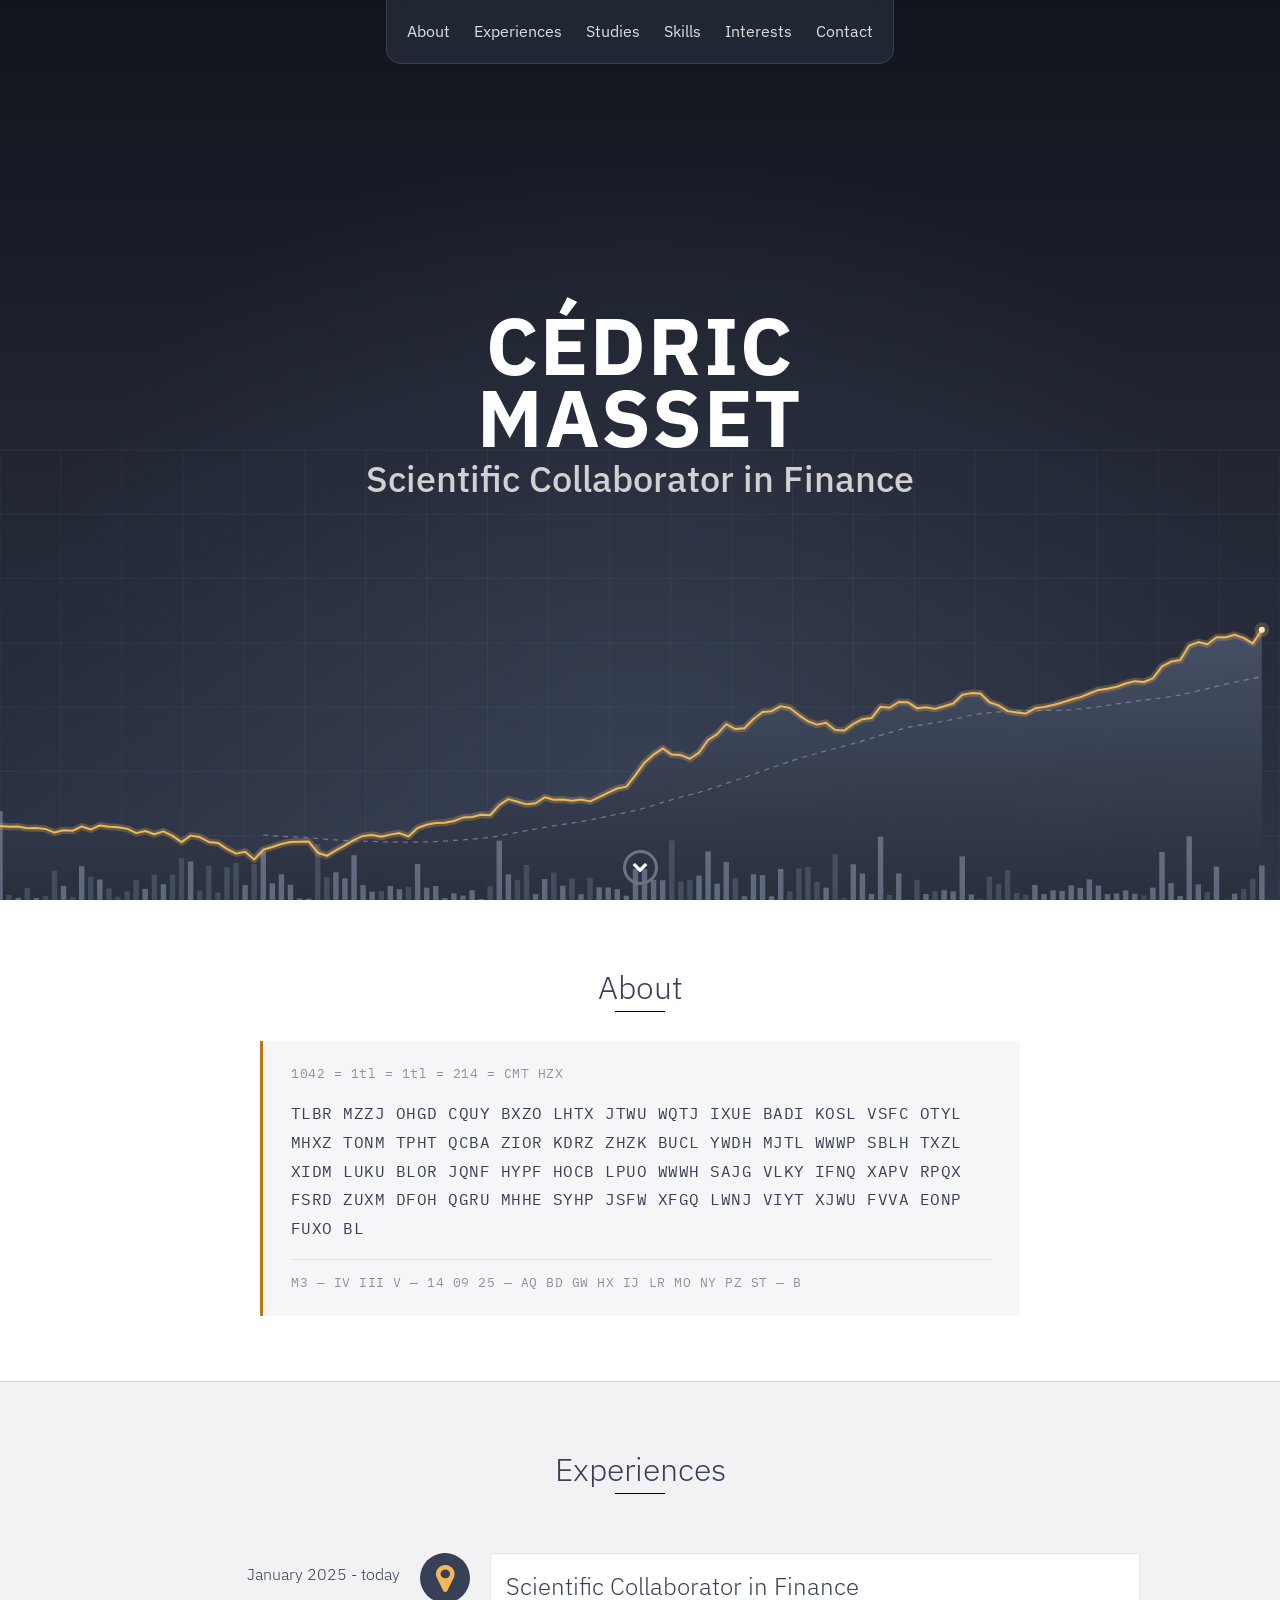
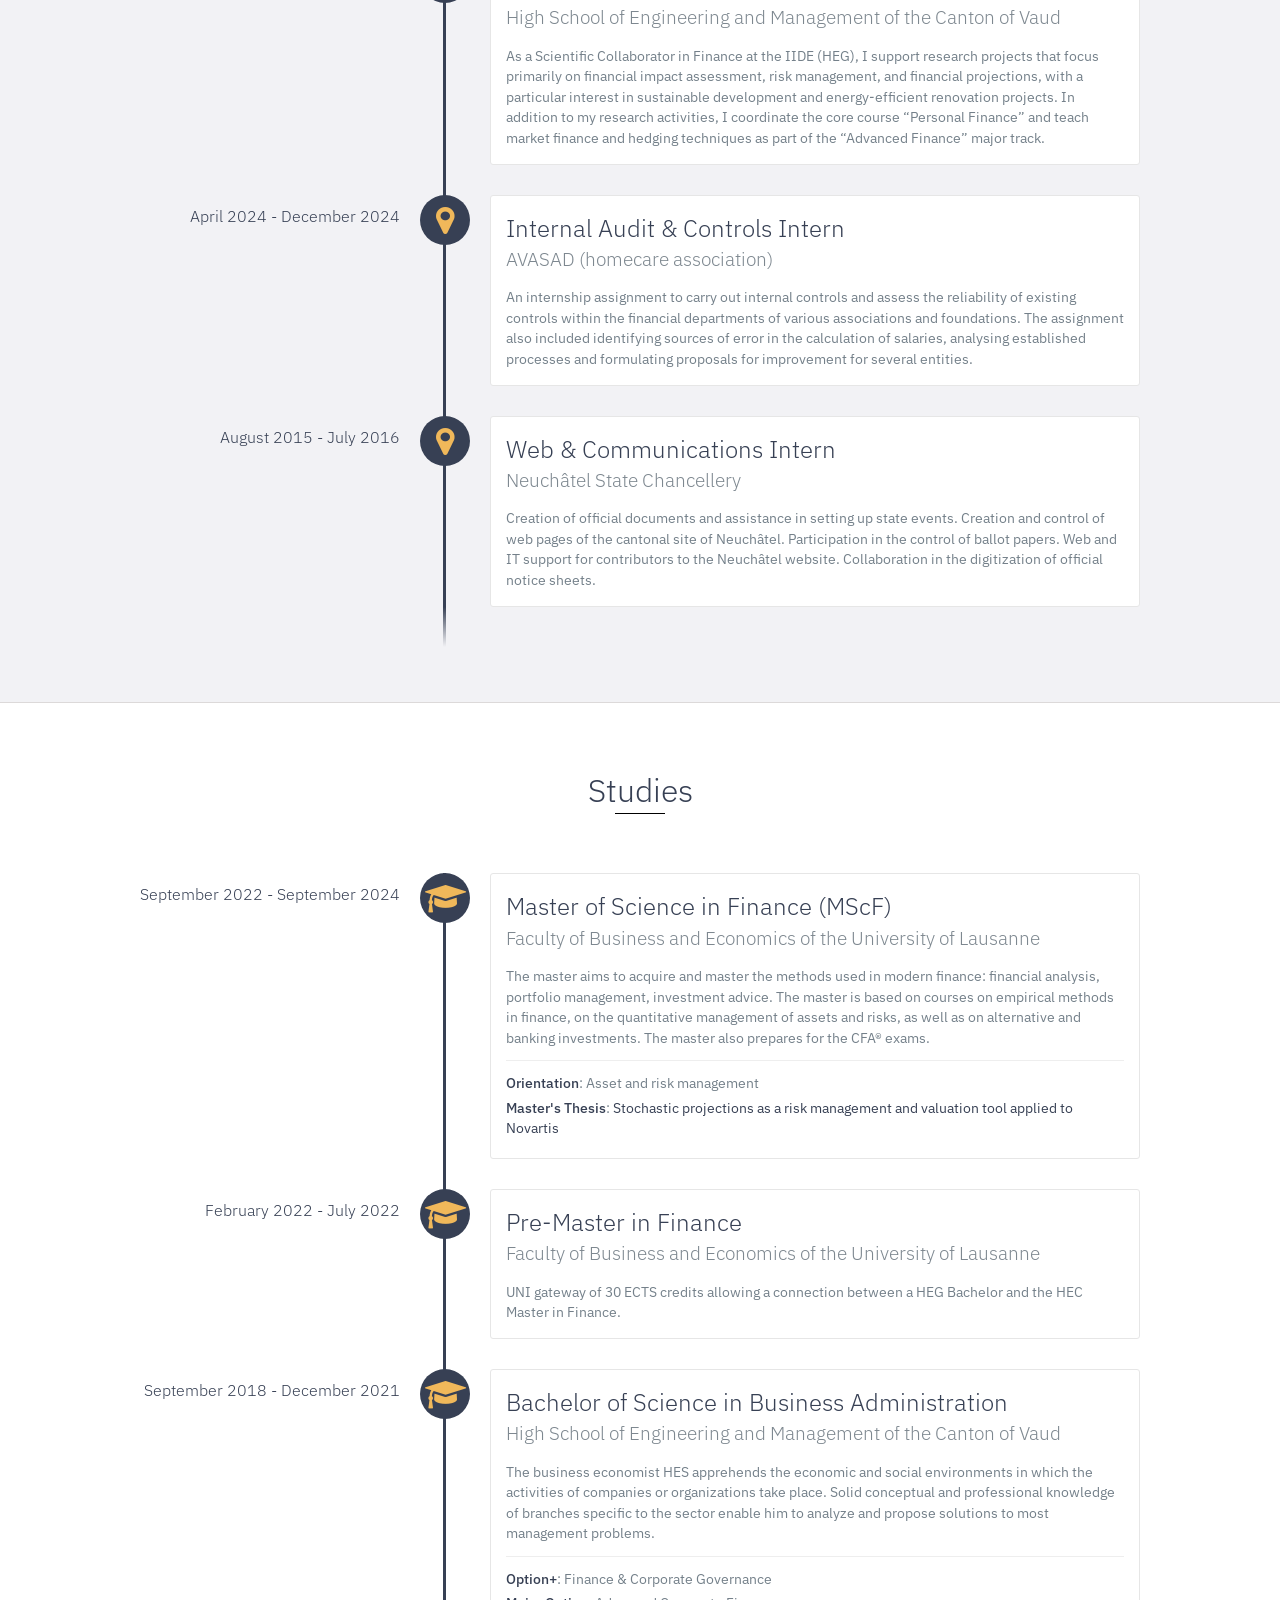
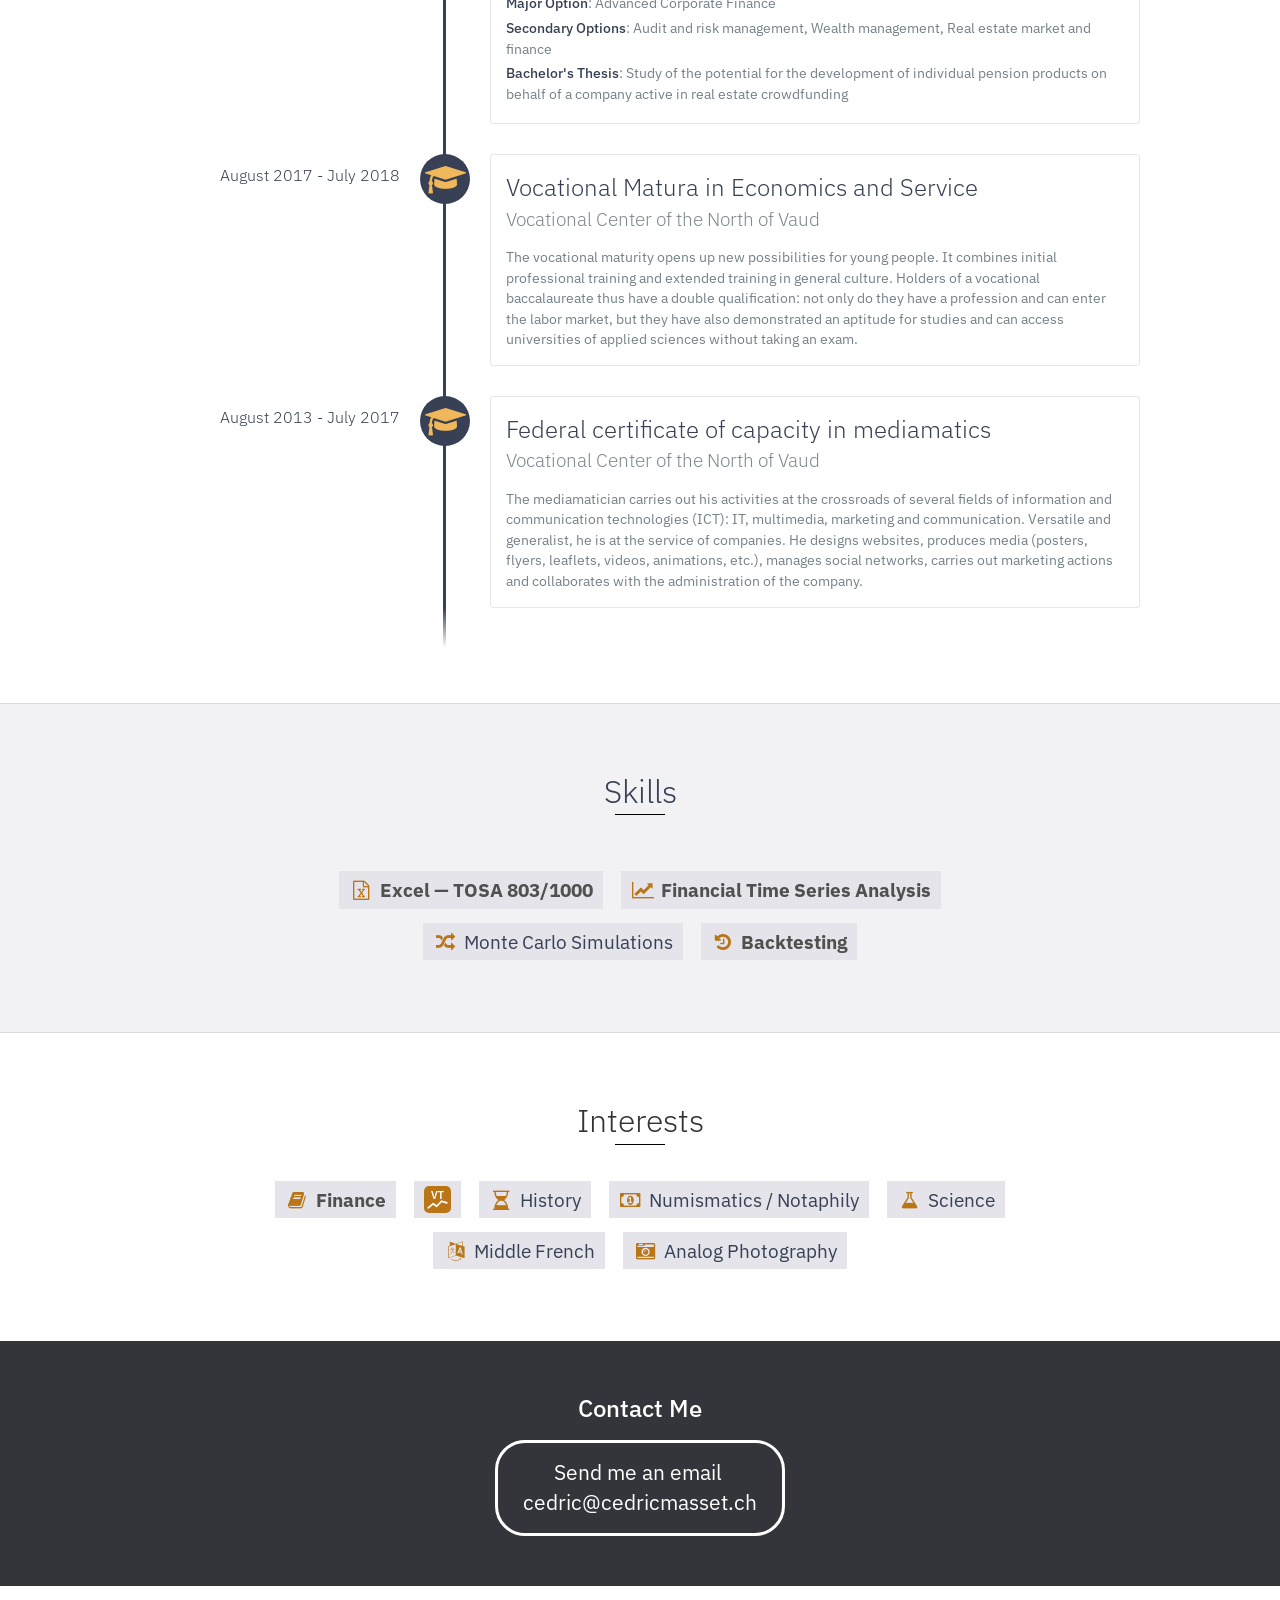
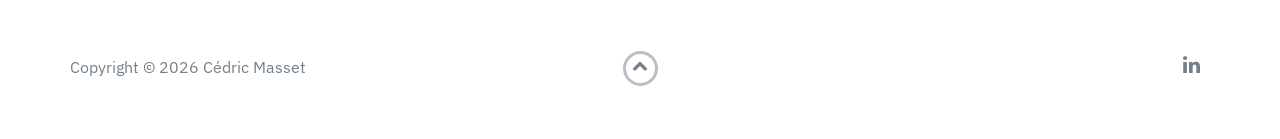
<file: index.html>
<!DOCTYPE html>
<html class="no-js" lang="en">

<head>
    <meta charset="utf-8">
    <meta http-equiv="X-UA-Compatible" content="IE=edge">
    <meta name="viewport" content="width=device-width, initial-scale=1">
    <title>Cédric Masset</title>
    <link rel="preconnect" href="https://fonts.googleapis.com">
    <link rel="preconnect" href="https://fonts.gstatic.com" crossorigin>
    <link href="https://fonts.googleapis.com/css2?family=IBM+Plex+Sans:wght@300;400;500;600;700&family=IBM+Plex+Mono:wght@400&display=swap" rel="stylesheet">
    <link rel="stylesheet" href="libs/font-awesome/css/font-awesome.min.css">
    <link href="css/bootstrap.min.css" rel="stylesheet">
    <link href="css/styles.css" rel="stylesheet">

    <link rel="apple-touch-icon" sizes="180x180" href="fav/apple-touch-icon.png?v=2">
    <link rel="icon" type="image/png" sizes="32x32" href="fav/favicon-32x32.png?v=2">
    <link rel="icon" type="image/png" sizes="16x16" href="fav/favicon-16x16.png?v=2">
    <link rel="manifest" href="fav/site.webmanifest?v=2">
    <link rel="mask-icon" href="fav/safari-pinned-tab.svg?v=2" color="#374054">
    <link rel="shortcut icon" href="fav/favicon.ico?v=2">
    <meta name="msapplication-TileColor" content="#374054">
    <meta name="msapplication-config" content="fav/browserconfig.xml">
    <meta name="theme-color" content="#10131b">

    <meta name="description" content="Personal website of Cédric Masset" />
    <meta property="og:type" content="website" />
    <meta property="og:url" content="https://cedricmasset.ch/" />
    <meta property="og:title" content="Cédric Masset — Scientific Collaborator in Finance" />
    <meta property="og:description" content="Personal website of Cédric Masset" />
    <meta property="og:image" content="https://cedricmasset.ch/images/og-image.jpg" />
    <meta property="og:image:width" content="1200" />
    <meta property="og:image:height" content="630" />
    <meta name="twitter:card" content="summary_large_image" />

</head>

<body>
    <div id="mobile-menu-open" class="shadow-large">
        <i class="fa fa-bars" aria-hidden="true"></i>
    </div>
    <!-- End #mobile-menu-toggle -->
    <header class="sticky">
        <div id="mobile-menu-close">
            <span>Close</span> <i class="fa fa-times" aria-hidden="true"></i>
        </div>
        <ul id="menu" class="shadow">
            <li>
                <a href="#about">About</a>
            </li>
            <li>
                <a href="#experience">Experiences</a>
            </li>
            <li>
                <a href="#education">Studies</a>
            </li>
            <li>
                <a href="#skills">Skills</a>
            </li>
            <li>
                <a href="#loisirs">Interests</a>
            </li>
            <li>
                <a href="#contact">Contact</a>
            </li>

        </ul>
    </header>
    <!-- End header -->

    <div id="lead">
        <div id="lead-content">
            <h1>Cédric Masset</h1>
            <h2>Scientific Collaborator in Finance</h2>


        </div>
        <!-- End #lead-content -->

        <div id="lead-overlay"></div>

        <div id="lead-down">
            <span>
                <i class="fa fa-chevron-down" aria-hidden="true"></i>
            </span>
        </div>
        <!-- End #lead-down -->
    </div>
    <!-- End #lead -->

    <div id="about">
        <h2 class="heading">About</h2>
        <div class="cipher-card">
            <div class="cipher-meta">1042 = 1tl = 1tl = 214 = CMT HZX</div>
            <div class="cipher-body">
                TLBR MZZJ OHGD CQUY BXZO LHTX JTWU WQTJ IXUE BADI KOSL VSFC
                OTYL MHXZ TONM TPHT QCBA ZIOR KDRZ ZHZK BUCL YWDH MJTL WWWP
                SBLH TXZL XIDM LUKU BLOR JQNF HYPF HOCB LPUO WWWH SAJG VLKY
                IFNQ XAPV RPQX FSRD ZUXM DFOH QGRU MHHE SYHP JSFW XFGQ LWNJ
                VIYT XJWU FVVA EONP FUXO BL
            </div>
            <div class="cipher-meta cipher-key">M3 — IV III V — 14 09 25 — AQ BD GW HX IJ LR MO NY PZ ST — B</div>
        </div>
    </div>
    <!-- End #about -->

    <div id="experience" class="background-alt">
        <h2 class="heading">Experiences</h2>
        <div id="experience-timeline">
            <div data-date="January 2025 - today">
                <h3>Scientific Collaborator in Finance</h3>
                <h4>High School of Engineering and Management of the Canton of Vaud</h4>
                <p>
                    As a Scientific Collaborator in Finance at the IIDE (HEG), I support research projects that focus
                    primarily on financial impact assessment, risk management, and financial projections, with a
                    particular interest in sustainable development and energy-efficient renovation projects. In addition
                    to my research activities, I coordinate the core course “Personal Finance” and teach market finance
                    and hedging techniques as part of the “Advanced Finance” major track.
                </p>
            </div>

            <div data-date="April 2024 - December 2024">
                <h3>Internal Audit & Controls Intern</h3>
                <h4>AVASAD (homecare association)</h4>
                <p>
                    An internship assignment to carry out internal controls and assess the reliability of existing
                    controls within the financial departments of various associations and foundations. The assignment
                    also included identifying sources of error in the calculation of salaries, analysing established
                    processes and formulating proposals for improvement for several entities.
                </p>
            </div>

            <div data-date="August 2015 - July 2016">
                <h3>Web & Communications Intern</h3>
                <h4>Neuchâtel State Chancellery</h4>
                <p>
                    Creation of official documents and assistance in setting up state events. Creation and control of
                    web pages of the cantonal site of Neuchâtel. Participation in the control of ballot papers. Web and
                    IT support for contributors to the Neuchâtel website. Collaboration in the digitization of official
                    notice sheets.
                </p>
            </div>

        </div>
    </div>
    <!-- End #experience -->





    <div id="education">
        <h2 class="heading">Studies</h2>
        <div id="education-timeline">
            <div data-date="September 2022 - September 2024">
                <h3>Master of Science in Finance (MScF)</h3>
                <h4><a target="_blank" rel="noopener noreferrer" title="HEC Lausanne website"
                        href="https://www.unil.ch">Faculty of Business and Economics of the University of Lausanne</a></h4>
                <p>
                    The master aims to acquire and master the methods used in modern finance: financial analysis,
                    portfolio management, investment advice. The master is based on courses on empirical methods in
                    finance, on the quantitative management of assets and risks, as well as on alternative and banking
                    investments. The master also prepares for the CFA® exams.
                </p>
                <ul class="edu-details">
                    <li><b>Orientation</b>: Asset and risk management</li>
                    <li><b>Master's Thesis</b>: <a target="_blank" rel="noopener noreferrer" title="Master's Thesis"
                            href="Master_Thesis_Final.pdf">Stochastic projections as a risk management and valuation
                            tool applied to Novartis</a></li>
                </ul>
            </div>
            <div data-date="February 2022 - July 2022">
                <h3>Pre-Master in Finance</h3>
                <h4><a target="_blank" rel="noopener noreferrer" title="HEC Lausanne website"
                        href="https://www.unil.ch">Faculty of Business and Economics of the University of Lausanne</a></h4>
                <p>
                    UNI gateway of 30 ECTS credits allowing a connection between a HEG Bachelor and the HEC Master in
                    Finance.
                </p>
            </div>
            <div data-date="September 2018 - December 2021">
                <h3>Bachelor of Science in Business Administration</h3>
                <h4><a target="_blank" rel="noopener noreferrer" title="HEIG-VD website"
                        href="https://heig-vd.ch">High School of Engineering and Management of the Canton of Vaud</a></h4>
                <p>
                    The business economist HES apprehends the economic and social environments in which the activities
                    of companies or organizations take place. Solid conceptual and professional knowledge of branches
                    specific to the sector enable him to analyze and propose solutions to most management problems.
                </p>
                <ul class="edu-details">
                    <li><b>Option+</b>: Finance &amp; Corporate Governance</li>
                    <li><b>Major Option</b>: Advanced Corporate Finance</li>
                    <li><b>Secondary Options</b>: Audit and risk management, Wealth management, Real estate market and
                        finance</li>
                    <li><b>Bachelor's Thesis</b>: Study of the potential for the development of individual pension
                        products on behalf of a company active in real estate crowdfunding</li>
                </ul>
            </div>
            <div data-date="August 2017 - July 2018">
                <h3>Vocational Matura in Economics and Service</h3>
                <h4><a target="_blank" rel="noopener noreferrer" title="CPNV website"
                        href="https://www.cpnv.ch">Vocational Center of the North of Vaud</a></h4>
                <p>
                    The vocational maturity opens up new possibilities for young people. It combines initial
                    professional training and extended training in general culture. Holders of a vocational
                    baccalaureate thus have a double qualification: not only do they have a profession and can enter
                    the labor market, but they have also demonstrated an aptitude for studies and can access
                    universities of applied sciences without taking an exam.
                </p>
            </div>
            <div data-date="August 2013 - July 2017">
                <h3>Federal certificate of capacity in mediamatics</h3>
                <h4><a target="_blank" rel="noopener noreferrer" title="CPNV website"
                        href="https://www.cpnv.ch">Vocational Center of the North of Vaud</a></h4>
                <p>
                    The mediamatician carries out his activities at the crossroads of several fields of information and
                    communication technologies (ICT): IT, multimedia, marketing and communication. Versatile and
                    generalist, he is at the service of companies. He designs websites, produces media (posters, flyers,
                    leaflets, videos, animations, etc.), manages social networks, carries out marketing actions and
                    collaborates with the administration of the company.
                </p>
            </div>
        </div>
    </div>
    <!-- End #education -->


    <div id="skills" class="background-alt">
        <h2 class="heading">Skills</h2>
        <ul>
            <li><a target="_blank" rel="noopener noreferrer" title="Open certificate in a new tab"
                    href="Certificat TOSA.pdf"><i class="fa fa-fw fa-file-excel-o" aria-hidden="true"></i><b>Excel — TOSA 803/1000</b></a></li>
            <li><a target="_blank" rel="noopener noreferrer" title="Financial Time Series Analysis"
                    href="https://publicfinance-r6fbtvf6olfpet8zttdvapp.streamlit.app/"><i class="fa fa-fw fa-line-chart" aria-hidden="true"></i><b>Financial Time Series Analysis</b></a></li>
            <li><i class="fa fa-fw fa-random" aria-hidden="true"></i>Monte Carlo Simulations</li>
            <li><a target="_blank" rel="noopener noreferrer" title="Swiss Equity Portfolio Lab"
                    href="/backtesting/"><i class="fa fa-fw fa-history" aria-hidden="true"></i><b>Backtesting</b></a></li>
        </ul>
    </div>



    <!-- End #skills -->

    <div id="loisirs">
        <h2 class="heading">Interests</h2>
        <ul>
            <li><a target="_blank" rel="noopener noreferrer" title="Open the link"
                    href="https://drive.google.com/drive/folders/1SxtoG-8WIpAKgAG5NdjkDknO7NN7rGFd?usp=sharing"><i class="fa fa-fw fa-book" aria-hidden="true"></i><b>Finance</b></a></li>
            <li class="vt-item"><a target="_blank" rel="noopener noreferrer" title="VT Market Dashboard"
                    aria-label="VT Market Dashboard" href="/vt/"><img src="images/vt-logo.svg" width="27" height="27" alt="VT Market Dashboard"></a></li>
            <li><i class="fa fa-fw fa-hourglass-half" aria-hidden="true"></i>History</li>
            <li><i class="fa fa-fw fa-money" aria-hidden="true"></i>Numismatics / Notaphily</li>
            <li><i class="fa fa-fw fa-flask" aria-hidden="true"></i>Science</li>
            <li><i class="fa fa-fw fa-language" aria-hidden="true"></i>Middle French</li>
            <li><i class="fa fa-fw fa-camera-retro" aria-hidden="true"></i>Analog Photography</li>
        </ul>
    </div>

    <div id="contact">
        <h2>Contact Me</h2>
        <div id="contact-form">
            <a href="mailto:cedric@cedricmasset.ch" class="btn-rounded-white">
                Send me an email&nbsp;
                <br>
                cedric@cedricmasset.ch
            </a>

        </div>
        <!-- End #contact-form -->
    </div>
    <!-- End #contact -->

    <footer>
        <div class="container">
            <div class="row">
                <div class="col-sm-5 copyright">
                    <p>
                        Copyright &copy; <span id="current-year">2026</span> Cédric Masset
                    </p>


                </div>
                <div class="col-sm-2 top">
                    <span id="to-top">
                        <i class="fa fa-chevron-up" aria-hidden="true"></i>
                    </span>
                </div>
                <div class="col-sm-5 social">
                    <ul>


                        <li>
                            <a href="https://www.linkedin.com/in/cédric-masset/" target="_blank"><i
                                    class="fa fa-linkedin" aria-hidden="true"></i></a>
                        </li>


                    </ul>
                </div>
            </div>
        </div>
    </footer>
    <!-- End footer -->

    <script src="https://ajax.googleapis.com/ajax/libs/jquery/1.12.4/jquery.min.js"></script>
    <script src="js/scripts.js"></script>
    <script src="js/header-anim.js"></script>
    <script src="js/nav.js"></script>
</body>

</html>
</file>
<file: css/styles.css>
:root {
	--slate: #374054;
	--gold: #BA7517;
	--gold-light: #F0B85A
}

body {
	font-family: 'IBM Plex Sans', -apple-system, BlinkMacSystemFont, 'Segoe UI', Helvetica, Arial, sans-serif;
	font-size: 16px
}

body.active {
	overflow: hidden
}

.no-js #experience-timeline>div,
.no-js #education-timeline>div {
	background: #fff;
	padding: 10px;
	margin-bottom: 10px;
	border: 1px solid #dcd9d9
}

.no-js #experience-timeline>div h3,
.no-js #education-timeline>div h3 {
	font-size: 1.5em;
	font-weight: 300;
	color: var(--slate);
	display: inline-block;
	margin: 0
}

.no-js #experience-timeline>div h4,
.no-js #education-timeline>div h4 {
	font-size: 1.2em;
	font-weight: 300;
	color: #7e8890;
	margin: 0 0 15px 0
}

.no-js #experience-timeline>div p,
.no-js #education-timeline>div p {
	color: #74808a;
	font-size: 0.9em;
	margin: 0
}

.no-js #experience-timeline:before,
.no-js #experience-timeline:after,
.no-js #education-timeline:before,
.no-js #education-timeline:after {
	content: none
}

@keyframes dropHeader {
	0% {
		transform: translateY(-100%)
	}

	100% {
		transform: translateY(0)
	}
}


header {
	position: absolute;
	top: 0;
	left: 0;
	right: 0;
	text-align: center;
	z-index: 10;
	animation-name: dropHeader;
	animation-iteration-count: 1;
	animation-timing-function: ease;
	animation-duration: 1s
}


header ul {
	display: inline-block;
	background: #fff;
	text-align: center;
	padding: 10px;
	margin: 0;
	border-bottom-right-radius: 15px;
	border-bottom-left-radius: 15px
}

header li {
	display: inline-block
}

header.sticky {
	position: fixed;
	z-index: 999
}

header a {
	display: block;
	color: #000000;
	padding: 10px;
	touch-action: manipulation
}

header a:hover {
	color: #000000;
	text-decoration: none;
	background: #eee;
	border-radius: 4px
}

header a:focus {
	color: #000000;
	text-decoration: none
}

header.active {
	display: block
}

header.sticky {
	position: fixed;
	z-index: 999
}

#menu.active {
	display: block
}

#mobile-menu-open {
	display: none;
	cursor: pointer;
	position: fixed;
	right: 15px;
	top: 10px;
	color: #000000;
	font-size: 1.5em;
	z-index: 20;
	padding: 0 7px;
	border-radius: 4px;
	background: #fff;
	touch-action: manipulation
}

#mobile-menu-close {
	display: none;
	text-align: right;
	width: 100%;
	background: #fff;
	font-size: 1.5em;
	padding-right: 15px;
	padding-top: 10px;
	cursor: pointer;
	color: #000000;
	touch-action: manipulation
}

#mobile-menu-close span {
	font-size: 0.5em;
	text-transform: uppercase
}

#mobile-menu-close i {
	vertical-align: middle
}

footer {
	padding: 50px 0
}

.copyright {
	padding-top: 20px
}

.copyright p {
	margin: 0;
	color: #74808a
}

.top {
	text-align: center
}

.top span {
	cursor: pointer;
	display: block;
	margin: 15px auto 0 auto;
	width: 35px;
	height: 35px;
	border-radius: 50%;
	border: 3px solid #b9bfc4;
	text-align: center;
	touch-action: manipulation
}

.top i {
	color: #74808a
}

.social {
	text-align: right
}

.social ul {
	margin: 5px 0 0 0;
	padding: 0
}

.social li {
	display: inline-block;
	font-size: 1.25em;
	list-style: none
}

.social a {
	display: block;
	color: #74808a;
	padding: 10px
}

.social a:hover {
	color: #3498db
}

.btn-rounded-white {
	display: inline-block;
	color: #fff;
	padding: 15px 25px;
	border: 3px solid #fff;
	border-radius: 30px;
	transition: .5s ease all;
	font-size: 1.3em
}


.btn-rounded-white:hover {
	color: #000000;
	background: #fff;
	text-decoration: none
}

.shadow {
	box-shadow: 0 2px 4px rgba(0, 0, 0, 0.10), 0 2px 3px rgba(0, 0, 0, 0.20)
}

.shadow-large {
	box-shadow: 0 4px 5px rgba(0, 0, 0, 0.10), 0 4px 7px rgba(0, 0, 0, 0.10)
}

.heading {
	position: relative;
	display: inline-block;
	font-size: 2em;
	font-weight: 300;
	margin: 0 0 30px 0
}

.heading:after {
	position: absolute;
	content: '';
	top: 100%;
	height: 1px;
	width: 50px;
	left: 0;
	right: 0;
	margin: 0 auto;
	background: #000000
}

.background-alt {
	background: #f2f2f5
}






#lead {
	position: relative;
	height: 100vh;
	min-height: 500px;
	max-height: 1080px;
	background: url(../images/background4.jpg);
	background-size: cover;
	background-position: center bottom;
	padding: 15px;
	overflow: hidden
}

#lead-canvas {
	position: absolute;
	top: 0;
	left: 0;
	width: 100%;
	height: 100%;
	z-index: 0
}

#lead-content {
	position: absolute;
	z-index: 10;
	top: 46%;
	left: 50%;
	transform: translate(-50%, -50%);
	text-align: center
}

#lead-content h1,

#lead-content h2 {
	margin: 0
}

#lead-content h1 {
	color: #fff;
	font-weight: 700;
	font-size: 5em;
	text-transform: uppercase;
	letter-spacing: 0.02em;
	line-height: 0.9em
}



#lead-content h2 {
	color: #d1d1d1;
	font-weight: 500;
	font-size: 2.25em;
	margin-bottom: 15px
}

#lead-overlay {
	position: absolute;
	height: 100%;
	width: 100%;
	top: 0;
	right: 0;
	bottom: 0;
	left: 0;
	background: rgba(123, 123, 123, 0.01);
	z-index: 1
}

#lead-down {
	position: absolute;
	left: 0;
	right: 0;
	width: 100%;
	text-align: center;
	z-index: 10;
	bottom: 15px;
	color: #fff
}



#lead-down span {
	cursor: pointer;
	display: block;
	margin: 0 auto;
	width: 35px;
	height: 35px;
	border-radius: 50%;
	border: 3px solid #70727f;
	text-align: center;
	touch-action: manipulation
}


#lead-down i {
	animation: pulsate 1.5s ease;
	animation-iteration-count: infinite;
	padding-top: 5px
}

@keyframes pulsate {
	0% {
		transform: scale(1, 1)
	}

	50% {
		transform: scale(1.2, 1.2)
	}

	100% {
		transform: scale(1, 1)
	}
}

#about {
	padding: 65px 15px;
	text-align: center;
	border-bottom: 1px solid #dcd9d9
}

#about h2 {
	color: var(--slate)
}

#about p {
	color: #74808a;
	margin: 0
}

#experience {
	padding: 65px 15px;
	text-align: center;
	border-bottom: 1px solid #dcd9d9
}

#experience h2 {
	color: var(--slate)
}

#experience-timeline,
#education-timeline {
	margin: 30px auto 0 auto;
	position: relative;
	max-width: 1000px
}

#experience-timeline:before,
#education-timeline:before {
	position: absolute;
	content: '';
	top: 0;
	bottom: 0;
	left: 303px;
	right: auto;
	height: 100%;
	width: 3px;
	background: var(--slate);
	z-index: 0
}

#experience-timeline:after,
#education-timeline:after {
	position: absolute;
	content: '';
	width: 3px;
	height: 40px;
	background: var(--slate);
	background: linear-gradient(to bottom, var(--slate), rgba(55, 64, 84, 0));
	top: 100%;
	left: 303px
}

.vtimeline-content {
	margin-left: 350px;
	background: #fff;
	border: 1px solid #e6e6e6;
	padding: 15px;
	border-radius: 3px;
	text-align: left
}

.vtimeline-content h3 {
	font-size: 1.5em;
	font-weight: 300;
	color: var(--slate);
	display: inline-block;
	margin: 0
}

.vtimeline-content h4 {
	font-size: 1.2em;
	font-weight: 300;
	color: #7e8890;
	margin: 0 0 15px 0
}

.vtimeline-content p {
	color: #74808a;
	font-size: 0.9em;
	margin: 0
}

.vtimeline-point {
	position: relative;
	display: block;
	vertical-align: top;
	margin-bottom: 30px
}

.vtimeline-icon {
	position: relative;
	color: var(--gold-light);
	width: 50px;
	height: 50px;
	background: var(--slate);
	border-radius: 50%;
	float: left;
	z-index: 99;
	margin-left: 280px
}

.vtimeline-icon i {
	display: block;
	font-size: 2em;
	margin-top: 10px
}

.vtimeline-date {
	width: 260px;
	text-align: right;
	position: absolute;
	left: 0;
	top: 10px;
	font-weight: 300;
	color: var(--slate)
}

#education {
	padding: 65px 15px;
	border-bottom: 1px solid #dcd9d9;
	text-align: center
}

#education h2 {
	color: var(--slate)
}

.vtimeline-content h4 a {
	color: #7e8890;
	text-decoration: none
}

.vtimeline-content h4 a:hover {
	color: var(--slate);
	text-decoration: underline
}

.vtimeline-content .edu-details {
	margin: 12px 0 0 0;
	padding: 12px 0 0 0;
	border-top: 1px solid #eee;
	list-style: none;
	color: #74808a;
	font-size: 0.9em
}

.vtimeline-content .edu-details li {
	margin-bottom: 4px
}

.vtimeline-content .edu-details b {
	color: var(--slate);
	font-weight: 500
}

.vtimeline-content .edu-details a {
	color: var(--slate)
}

.education-block {
	max-width: 700px;
	margin: 0 auto 30px auto;
	padding: 15px;
	border: 1px solid #dcd9d9;
	text-align: left
}

.education-block h3 {
	font-weight: 500;
	float: left;
	margin: 0;
	color: var(--slate)
}

.education-block span {
	color: #74808a;
	float: right
}

.education-block h4 {
	color: #74808a;
	clear: both;
	font-weight: 500;
	margin: 0 0 15px 0
}

.education-block p,
.education-block ul {
	margin: 0;
	color: #74808a;
	font-size: 0.9em
}

.education-block p a {
	color: #74808a;
	font-weight: bold;
	text-decoration: none;
}

.education-block p a:hover {
	text-decoration: underline;
}

.education-block ul {
	padding: 0 0 0 15px
}

#projects {
	padding: 50px 15px;
	border-bottom: 1px solid #dcd9d9;
	text-align: center
}

#projects h2 {
	color: var(--slate);
	margin-bottom: 50px
}

.project {
	position: relative;
	max-width: 900px;
	margin: 0 auto 30px auto;
	overflow: hidden;
	background: #fff;
	border-radius: 4px
}

.project-image {
	float: left
}

.project-info {
	position: absolute;
	top: 50%;
	transform: translateY(-50%);
	margin-left: 300px;
	padding: 15px
}

.project-info h3 {
	font-size: 1.5em;
	font-weight: 300;
	color: var(--slate);
	margin: 0 0 15px 0
}

.project-info p {
	color: #74808a;
	margin: 0 0 15px 0;
	font-size: 0.9em
}

.no-image .project-info {
	position: relative;
	margin: 0;
	padding: 30px 15px;
	transform: none
}

#more-projects {
	display: none
}


#skills {
	padding: 65px 15px;
	text-align: center;
	border-bottom: 1px solid #dcd9d9
}


#skills h2 {
	color: var(--slate);
	margin-bottom: 50px
}

#skills ul {
	display: block;
	margin: 0 auto;
	padding: 0;
	max-width: 800px
}

#skills li {
	display: inline-block;
	margin: 7px;
	padding: 5px 10px;
	color: var(--slate);
	background: #e4e4ea;
	list-style: none;
	cursor: default;
	font-size: 1.2em
}




#loisirs {
	padding: 65px 15px;
	text-align: center
}

#loisirs ul {
	display: block;
	margin: 0 auto;
	padding: 0;
	max-width: 800px
}

#loisirs li {
	display: inline-block;
	margin: 7px;
	padding: 5px 10px;
	color: var(--slate);
	background: #e4e4ea;
	list-style: none;
	cursor: default;
	font-size: 1.2em
}

#skills li .fa,
#loisirs li .fa {
	color: var(--gold);
	margin-right: 6px
}

#loisirs li {
	vertical-align: middle;
	line-height: 27px
}

#loisirs li.vt-item {
	padding: 5px 10px
}

#loisirs li.vt-item img {
	display: block;
	transition: transform .15s ease
}

#loisirs li.vt-item a:hover img {
	transform: scale(1.12)
}



#contact {
	padding: 50px 15px;
	background: #34353b;
	text-align: center
}

#contact h2 {
	margin: 0 0 15px 0;
	color: #fff;
	font-weight: 500
}

#contact-form {
	max-width: 500px;
	margin: 0 auto
}

#contact-form input,
#contact-form textarea {
	display: block;
	width: 100%;
	padding: 10px;
	border-radius: 4px;
	border: none;
	margin-bottom: 10px;
	background: #1d6fa5;
	color: #fff;
	transition: .5s ease all
}

#contact-form input::-webkit-input-placeholder,
#contact-form textarea::-webkit-input-placeholder {
	color: #fff
}

#contact-form input:-moz-placeholder,
#contact-form textarea:-moz-placeholder {
	color: #fff;
	opacity: 1
}

#contact-form input::-moz-placeholder,
#contact-form textarea::-moz-placeholder {
	color: #fff;
	opacity: 1
}

#contact-form input:-ms-input-placeholder,
#contact-form textarea:-ms-input-placeholder {
	color: #fff
}

#contact-form input:focus,
#contact-form textarea:focus {
	outline: none;
	background: #16527a
}

#contact-form textarea {
	height: 150px;
	resize: none
}

#contact-form button {
	display: block;
	width: 100%;
	background: #fff;
	border-radius: 4px;
	padding: 5px 10px;
	border: none;
	color: #3498db;
	font-weight: 700;
	box-shadow: 0 1px 3px rgba(0, 0, 0, 0.12), 0 1px 2px rgba(0, 0, 0, 0.24);
	transition: .5s ease all
}

#contact-form button:hover {
	box-shadow: 0 10px 20px rgba(0, 0, 0, 0.19), 0 6px 6px rgba(0, 0, 0, 0.23)
}

.optional-section {
	padding: 50px 15px;
	text-align: center;
	border-top: 1px solid #dcd9d9
}

.optional-section h2 {
	color: var(--slate)
}

.optional-section-block {
	max-width: 700px;
	margin: 0 auto 30px auto;
	padding: 15px;
	border: 1px solid #dcd9d9;
	background: #fff;
	text-align: left
}

.optional-section-block h3 {
	font-weight: 500;
	margin: 0 0 15px 0;
	color: var(--slate)
}

.optional-section-block h4 {
	color: #74808a;
	clear: both;
	font-weight: 500;
	margin: 0 0 15px 0
}

.optional-section-block p,
.optional-section-block ul {
	margin: 0 0 15px 0;
	color: #74808a;
	font-size: 0.9em
}

.optional-section-block ul {
	padding: 0 0 0 15px
}

@media only screen and (max-width: 750px) {

	#experience-timeline:before,
	#experience-timeline:after,
	#education-timeline:before,
	#education-timeline:after {
		left: 23px
	}

	.vtimeline-date {
		width: auto;
		text-align: left;
		position: relative;
		margin-bottom: 15px;
		display: block;
		margin-left: 70px
	}

	.vtimeline-icon {
		margin-left: 0
	}

	.vtimeline-content {
		margin-left: 70px
	}
}

@media only screen and (max-width: 992px) {
	#lead {
		height: auto;
		min-height: auto;
		max-height: auto;
		padding: 100px 15px
	}

	#lead-content {
		position: relative;
		transform: none;
		left: auto;
		top: auto
	}

	#lead-content h1 {
		font-size: 3em
	}

	#lead-content h2 {
		font-size: 1.75em
	}

	#about {
		text-align: center
	}

	#about p {
		text-align: left
	}
}

@media only screen and (max-width: 768px) {
	header {
		position: fixed;
		display: none;
		z-index: 999;
		animation: none;
		bottom: 0;
		height: 100%
	}

	#mobile-menu-open,
	#mobile-menu-close {
		display: block
	}


	#menu {
		height: 100%;
		overflow-y: auto;
		box-shadow: none;
		border-radius: 0;
		width: 100%
	}

	#menu li {
		display: block;
		margin-bottom: 10px
	}

	#lead-content h1 {
		font-size: 2em
	}

	#lead-content h2 {
		font-size: 1.3em
	}

	#lead-content a {
		padding: 10px 20px
	}

	#lead-down {
		display: none
	}

	.education-block h3,
	.education-block span {
		float: none
	}

	.project-image {
		display: none
	}

	.project-info {
		position: relative;
		margin: 0;
		padding: 30px 15px;
		top: auto;
		transform: none
	}

	footer {
		text-align: center
	}

	.social {
		text-align: center
	}
}

@media only screen and (max-width: 480px) {
	#lead-content h1 {
		font-size: 1.5em
	}

	#lead-content h2 {
		font-size: 1em
	}

	#lead-content a {
		font-size: 0.9em;
		padding: 5px 10px
	}
}
#about .cipher-card {
	max-width: 760px;
	margin: 0 auto;
	text-align: left;
	background: #f6f6f8;
	border-left: 3px solid var(--gold);
	padding: 24px 28px;
	font-family: 'IBM Plex Mono', 'Courier New', monospace;
	color: var(--slate)
}

#about .cipher-meta {
	font-size: 0.8em;
	color: #8a93a0;
	letter-spacing: 0.04em
}

#about .cipher-body {
	margin: 16px 0;
	font-size: 1em;
	line-height: 1.8;
	letter-spacing: 0.03em
}

#about .cipher-key {
	padding-top: 14px;
	border-top: 1px solid #e2e2e8
}

@media only screen and (max-width: 750px) {
	#about .cipher-card {
		padding: 18px 16px
	}
}

/* Menu (desktop): translucent over the header, white below it, gold underline */
@media only screen and (min-width: 769px) {
	header #menu {
		border: 1px solid transparent;
		border-top: none;
		transition: background-color .3s ease, box-shadow .3s ease, border-color .3s ease
	}

	header #menu a {
		position: relative;
		color: var(--slate);
		transition: color .2s ease
	}

	header #menu a:hover,
	header #menu a:focus {
		background: none;
		color: var(--slate)
	}

	header #menu a:after {
		content: "";
		position: absolute;
		left: 10px;
		right: 10px;
		bottom: 4px;
		height: 2px;
		background: var(--gold-light);
		transform: scaleX(0);
		transition: transform .2s ease
	}

	header #menu a:hover:after,
	header #menu a:focus-visible:after,
	header #menu a.current:after {
		transform: scaleX(1)
	}

	header #menu a.current {
		font-weight: 500
	}

	header.on-lead #menu {
		background: rgba(46, 53, 70, 0.55);
		-webkit-backdrop-filter: blur(8px);
		backdrop-filter: blur(8px);
		border-color: rgba(255, 255, 255, 0.12);
		box-shadow: none
	}

	header.on-lead #menu a {
		color: rgba(255, 255, 255, 0.85)
	}

	header.on-lead #menu a:hover,
	header.on-lead #menu a:focus,
	header.on-lead #menu a.current {
		color: #fff
	}
}

/* Menu (mobile): slate button and full-screen slate panel */
@media only screen and (max-width: 768px) {
	#mobile-menu-open {
		color: #fff;
		background: rgba(46, 53, 70, 0.8);
		-webkit-backdrop-filter: blur(8px);
		backdrop-filter: blur(8px);
		border: 1px solid rgba(255, 255, 255, 0.15);
		border-radius: 8px;
		padding: 2px 9px;
		box-shadow: none
	}

	header {
		background: #1b202c
	}

	#mobile-menu-close {
		background: #1b202c;
		color: rgba(255, 255, 255, 0.8);
		padding: 18px 20px 0 0
	}

	header #menu {
		background: #1b202c;
		padding: 40px 20px
	}

	header #menu li {
		margin-bottom: 6px
	}

	header #menu a {
		display: inline-block;
		position: relative;
		color: rgba(255, 255, 255, 0.85);
		font-size: 1.5em;
		font-weight: 300;
		padding: 10px 16px
	}

	header #menu a:hover,
	header #menu a:focus {
		background: none;
		color: #fff
	}

	header #menu a:after {
		content: "";
		position: absolute;
		left: 16px;
		right: 16px;
		bottom: 6px;
		height: 2px;
		background: var(--gold-light);
		transform: scaleX(0);
		transition: transform .2s ease
	}

	header #menu a.current {
		color: #fff;
		font-weight: 500
	}

	header #menu a.current:after,
	header #menu a:hover:after {
		transform: scaleX(1)
	}
}
</file>
